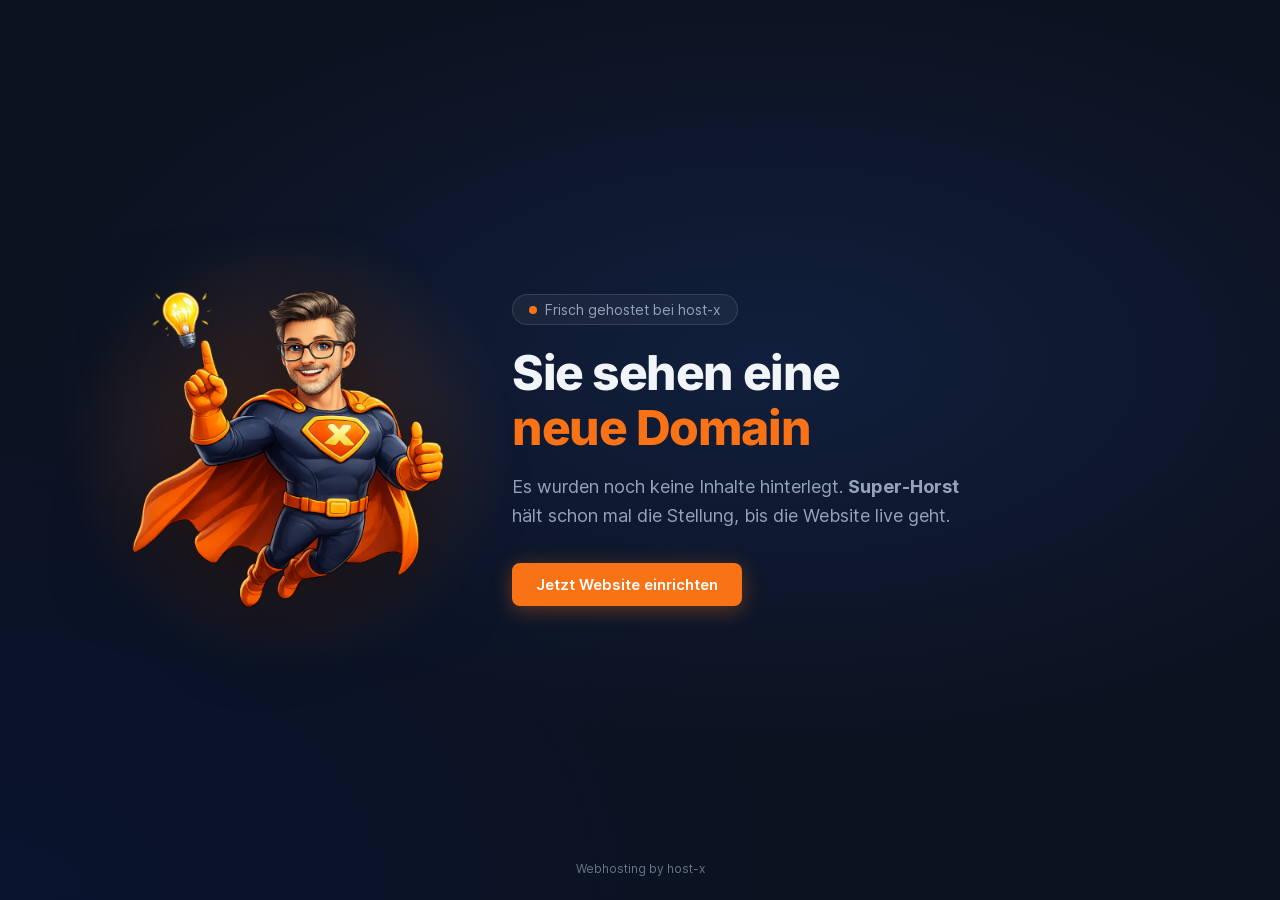
<file: files/virtualx/welcome/index.html>
<!doctype html>
<html lang="de">
    <head>
        <meta charset="utf-8" />
        <meta name="viewport" content="width=device-width, initial-scale=1" />
        <title>host-x.de</title>
        <meta name="description" content="Diese Domain wurde soeben bei host-x angelegt. Es wurden noch keine Inhalte hinterlegt." />
        <meta property="og:title" content="Neue Domain – host-x" />
        <meta property="og:description" content="Diese Domain wurde angelegt, es sind noch keine Inhalte hinterlegt." />
        <meta property="og:type" content="website" />
        <link rel="stylesheet" href="assets/css/style.min.css" />
    </head>
    <body>
        <div class="content">
            <div class="mascot-wrap">
                <div class="mascot-glow"></div>
                <img class="mascot-img" src="assets/img/super-horst.png" alt="Super-Horst, das Maskottchen von host-x" width="400" height="402" />
            </div>

            <div class="text-block">
                <span class="badge">
                    <span class="badge-dot"></span>
                    Frisch gehostet bei host-x
                </span>

                <h1>
                    Sie sehen eine<br />
                    <span class="highlight">neue Domain</span>
                </h1>

                <p class="description">Es wurden noch keine Inhalte hinterlegt. <b>Super-Horst</b> hält schon mal die Stellung, bis die Website live geht.</p>

                <div class="btn-row">
                    <a class="btn btn-primary" href="https://host-x.de">Jetzt Website einrichten</a>
                </div>
            </div>
        </div>

        <footer>Webhosting by <a href="https://www.host-x.de">host-x</a></footer>
    </body>
</html>
</file>
<file: files/virtualx/welcome/assets/css/style.min.css>
@font-face{font-family:'Inter';src:url('../fonts/inter-400.woff2') format('woff2'),url('../fonts/inter-400.ttf') format('truetype');font-weight:400;font-style:normal;font-display:swap}@font-face{font-family:'Inter';src:url('../fonts/inter-600.woff2') format('woff2'),url('../fonts/inter-600.ttf') format('truetype');font-weight:600;font-style:normal;font-display:swap}@font-face{font-family:'Inter';src:url('../fonts/inter-700.woff2') format('woff2'),url('../fonts/inter-700.ttf') format('truetype');font-weight:700;font-style:normal;font-display:swap}@font-face{font-family:'Inter';src:url('../fonts/inter-800.ttf') format('truetype');font-weight:800;font-style:normal;font-display:swap}*,*::before,*::after{box-sizing:border-box;margin:0;padding:0}html,body{height:100%}body{font-family:'Inter',-apple-system,BlinkMacSystemFont,'Segoe UI',sans-serif;background-color:#0c1220;background-image:radial-gradient(ellipse 80% 60% at 60% 40%,rgba(20,40,80,0.6) 0%,transparent 70%),radial-gradient(ellipse 100% 100% at 0% 100%,rgba(8,20,50,0.8) 0%,transparent 60%);color:#e2e8f0;min-height:100vh;display:flex;flex-direction:column;align-items:center;justify-content:center;position:relative;padding:4rem 1.5rem}.logo{position:absolute;top:1.5rem;left:1.5rem;display:flex;align-items:center;gap:0.5rem;text-decoration:none}.logo-icon{width:2.25rem;height:2.25rem;border-radius:50%;background-color:#f97316;display:flex;align-items:center;justify-content:center;font-size:1.1rem;font-weight:900;color:#fff;flex-shrink:0}.logo-text{font-size:1.125rem;font-weight:700;color:#e2e8f0;letter-spacing:-0.02em}.logo-text span{color:#f97316}.content{display:flex;flex-direction:column;align-items:center;gap:2.5rem;width:100%;max-width:64rem;text-align:center}@media (min-width:768px){.content{flex-direction:row;gap:4rem;text-align:left}}.mascot-wrap{position:relative;flex-shrink:0}.mascot-glow{position:absolute;inset:-20%;border-radius:50%;background:radial-gradient(circle,rgba(249,115,22,0.25) 0%,transparent 70%);pointer-events:none}.mascot-img{position:relative;width:16rem;height:auto;filter:drop-shadow(0 20px 40px rgba(0,0,0,0.5));animation:float 4s ease-in-out infinite}@media (min-width:768px){.mascot-img{width:20rem}}@keyframes float{0%,100%{transform:translateY(0)}50%{transform:translateY(-12px)}}.text-block{display:flex;flex-direction:column;align-items:center}@media (min-width:768px){.text-block{align-items:flex-start}}.badge{display:inline-flex;align-items:center;gap:0.5rem;border-radius:9999px;border:1px solid rgba(255,255,255,0.12);background:rgba(255,255,255,0.05);padding:0.375rem 1rem;font-size:0.875rem;font-weight:500;color:#94a3b8;margin-bottom:1.25rem;backdrop-filter:blur(8px)}.badge-dot{width:0.5rem;height:0.5rem;border-radius:50%;background-color:#f97316;flex-shrink:0}h1{font-size:2rem;font-weight:800;line-height:1.15;letter-spacing:-0.03em;color:#f1f5f9}@media (min-width:640px){h1{font-size:2.5rem}}@media (min-width:768px){h1{font-size:3rem}}h1 .highlight{color:#f97316}.description{margin-top:1rem;max-width:28rem;font-size:1rem;line-height:1.65;color:#94a3b8}@media (min-width:640px){.description{font-size:1.125rem}}.btn-row{display:flex;flex-direction:column;gap:0.75rem;margin-top:2rem}@media (min-width:640px){.btn-row{flex-direction:row}}.btn{display:inline-flex;align-items:center;justify-content:center;border-radius:0.5rem;padding:0.75rem 1.5rem;font-size:0.9375rem;font-weight:600;text-decoration:none;transition:transform 0.15s ease,background-color 0.15s ease;white-space:nowrap}.btn:hover{transform:scale(1.03)}.btn-primary{background-color:#f97316;color:#fff;box-shadow:0 4px 20px rgba(249,115,22,0.35)}.btn-primary:hover{background-color:#ea6c0a}.btn-secondary{background:rgba(255,255,255,0.05);color:#e2e8f0;border:1px solid rgba(255,255,255,0.14);backdrop-filter:blur(8px)}.btn-secondary:hover{background:rgba(255,255,255,0.1)}img{-webkit-user-drag:none;user-drag:none;-webkit-user-select:none;user-select:none;pointer-events:none}footer{position:absolute;bottom:1.5rem;font-size:0.75rem;color:#64748b}footer a{color:inherit;text-decoration:none}
</file>
